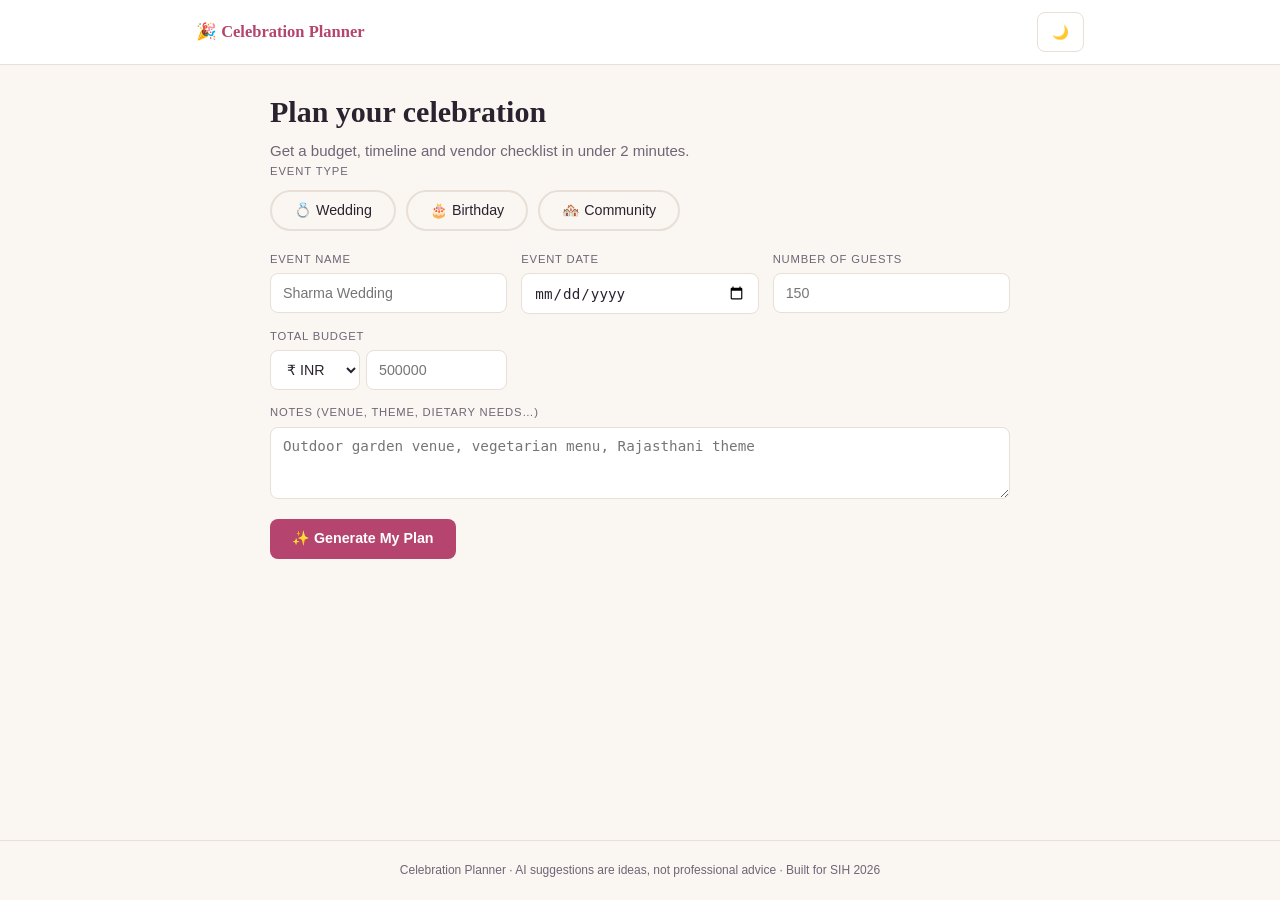
<file: index.html>
<!DOCTYPE html>
<html lang="en">
<head>
  <meta charset="UTF-8" />
  <meta name="viewport" content="width=device-width, initial-scale=1.0" />
  <meta name="description" content="AI-powered celebration and community event planner. Create budgets, timelines, and vendor checklists in under 2 minutes." />
  <title>Celebration Planner — AI Event Planning</title>
  <link rel="stylesheet" href="style.css" />
  <link rel="icon" href="data:image/svg+xml,<svg xmlns='http://www.w3.org/2000/svg' viewBox='0 0 100 100'><text y='.9em' font-size='90'>🎉</text></svg>" />
</head>
<body>
  <!-- ──────────────────────────── HEADER ──────────────────────────── -->
  <header class="site-header">
    <div class="header-inner">
      <span class="logo">🎉 Celebration Planner</span>
      <button class="btn-ghost" id="btnTheme" aria-label="Toggle dark mode">🌙</button>
    </div>
  </header>

  <main class="main-wrap">

    <!-- ──────────────── SETUP SECTION ──────────────── -->
    <section id="secSetup" class="setup-section">
      <h1 class="page-title">Plan your celebration</h1>
      <p class="page-sub">Get a budget, timeline and vendor checklist in under 2 minutes.</p>

      <form id="formSetup" novalidate>
        <!-- Event type -->
        <fieldset class="fieldset">
          <legend class="legend">Event type</legend>
          <div class="type-pills">
            <label class="pill">
              <input type="radio" name="eventType" value="wedding" required />
              <span>💍 Wedding</span>
            </label>
            <label class="pill">
              <input type="radio" name="eventType" value="birthday" />
              <span>🎂 Birthday</span>
            </label>
            <label class="pill">
              <input type="radio" name="eventType" value="community" />
              <span>🏘️ Community</span>
            </label>
          </div>
        </fieldset>

        <!-- Details row -->
        <div class="form-grid">
          <div class="form-field">
            <label for="eventName">Event name</label>
            <input id="eventName" type="text" placeholder="Sharma Wedding" required maxlength="80" />
          </div>
          <div class="form-field">
            <label for="eventDate">Event date</label>
            <input id="eventDate" type="date" required />
          </div>
          <div class="form-field">
            <label for="guestCount">Number of guests</label>
            <input id="guestCount" type="number" min="1" max="10000" placeholder="150" required />
          </div>
          <div class="form-field">
            <label for="budget">Total budget</label>
            <div class="input-row">
              <select id="currency" aria-label="Currency">
                <option value="INR">₹ INR</option>
                <option value="USD">$ USD</option>
                <option value="EUR">€ EUR</option>
                <option value="GBP">£ GBP</option>
              </select>
              <input id="budget" type="number" min="1" placeholder="500000" required />
            </div>
          </div>
          <div class="form-field span2">
            <label for="notes">Notes (venue, theme, dietary needs…)</label>
            <textarea id="notes" rows="3" placeholder="Outdoor garden venue, vegetarian menu, Rajasthani theme" maxlength="500"></textarea>
          </div>
        </div>

        <button type="submit" class="btn-primary" id="btnGenerate">✨ Generate My Plan</button>
      </form>
    </section>

    <!-- ──────────────── PLAN SECTION (hidden until generated) ──────────────── -->
    <section id="secPlan" class="plan-section hidden" aria-live="polite">
      <h2 class="event-heading" id="eventTitle"></h2>

      <!-- Stat tiles -->
      <div class="stat-grid" id="statGrid">
        <div class="stat-tile">
          <div class="stat-label">Days to go</div>
          <div class="stat-value" id="statDays">—</div>
        </div>
        <div class="stat-tile">
          <div class="stat-label">Total budget</div>
          <div class="stat-value" id="statBudget">—</div>
        </div>
        <div class="stat-tile">
          <div class="stat-label">Spent so far</div>
          <div class="stat-value" id="statSpent">—</div>
        </div>
        <div class="stat-tile">
          <div class="stat-label">Tasks done</div>
          <div class="stat-value" id="statTasks">—</div>
        </div>
      </div>

      <!-- Tabs -->
      <nav class="tab-nav" role="tablist">
        <button class="tab active" role="tab" data-tab="budget" aria-selected="true">💰 Budget</button>
        <button class="tab" role="tab" data-tab="timeline" aria-selected="false">📅 Timeline</button>
        <button class="tab" role="tab" data-tab="vendors" aria-selected="false">🤝 Vendors</button>
        <button class="tab" role="tab" data-tab="ideas" aria-selected="false">💡 Ideas</button>
        <button class="tab" role="tab" data-tab="chat" aria-selected="false">🤖 Ask AI</button>
      </nav>

      <!-- ── Budget Tab ── -->
      <div class="tab-panel active" id="tab-budget" role="tabpanel">
        <div class="panel-header">
          <h2>Budget breakdown</h2>
          <div class="panel-actions">
            <button class="btn-secondary" id="btnExportCSV">⬇ Export CSV</button>
            <button class="btn-secondary" id="btnPrint">🖨 Print</button>
          </div>
        </div>
        <p class="hint">Enter actual spend in the <strong>Spent</strong> column to track your budget.</p>
        <div class="table-wrap">
          <table class="budget-table" id="budgetTable">
            <thead>
              <tr>
                <th>Category</th>
                <th>Alloc %</th>
                <th>Planned</th>
                <th>Spent</th>
                <th>Remaining</th>
                <th>Progress</th>
              </tr>
            </thead>
            <tbody id="budgetBody"></tbody>
            <tfoot id="budgetFoot"></tfoot>
          </table>
        </div>
        <p class="ai-label">💡 Allocations are templates. Adjust the % column to fit your event.</p>
      </div>

      <!-- ── Timeline Tab ── -->
      <div class="tab-panel hidden" id="tab-timeline" role="tabpanel">
        <div class="panel-header">
          <h2>Planning timeline</h2>
        </div>
        <p class="hint">Tick tasks as you complete them. Overdue tasks are highlighted.</p>
        <ul class="timeline-list" id="timelineList"></ul>
      </div>

      <!-- ── Vendors Tab ── -->
      <div class="tab-panel hidden" id="tab-vendors" role="tabpanel">
        <div class="panel-header">
          <h2>Vendor checklist</h2>
        </div>
        <p class="hint">Track each supplier from first contact to payment.</p>
        <ul class="vendor-list" id="vendorList"></ul>
        <p class="ai-label">⚠ Vendor names and contacts are suggestions. Always confirm prices directly with real vendors.</p>
      </div>

      <!-- ── Ideas Tab ── -->
      <div class="tab-panel hidden" id="tab-ideas" role="tabpanel">
        <div class="panel-header">
          <h2>AI-generated ideas</h2>
          <button class="btn-primary" id="btnIdeas">✨ Generate ideas</button>
        </div>
        <p class="ai-label">Ideas to explore. Confirm prices with real vendors before booking.</p>
        <div id="ideasGrid" class="ideas-grid"></div>
        <div id="ideasStatus" class="status-msg hidden"></div>
      </div>

      <!-- ── Chat Tab ── -->
      <div class="tab-panel hidden" id="tab-chat" role="tabpanel">
        <div class="panel-header">
          <h2>Ask AI anything</h2>
        </div>
        <p class="ai-label">Ask about invites, speeches, rain plans, budget cuts — AI answers in the context of your event.</p>
        <div class="chat-wrap">
          <div class="chat-messages" id="chatMessages" aria-live="polite" aria-label="Chat messages"></div>
          <div class="chat-suggestions" id="chatSuggestions">
            <button class="chip" data-q="What should I do if it rains on the day?">☔ Rain plan</button>
            <button class="chip" data-q="How do I write a welcome speech?">🎤 Welcome speech</button>
            <button class="chip" data-q="How can I reduce my budget by 20%?">✂ Cut costs</button>
            <button class="chip" data-q="What are some unique decoration ideas?">🎨 Décor ideas</button>
          </div>
          <form class="chat-form" id="chatForm">
            <input type="text" id="chatInput" placeholder="Ask about your event…" maxlength="300" aria-label="Your question" autocomplete="off" />
            <button type="submit" class="btn-primary" id="btnSend">Send</button>
          </form>
        </div>
      </div>

      <!-- New event button -->
      <div class="new-event-wrap">
        <button class="btn-ghost" id="btnNewEvent">← Plan another event</button>
      </div>

    </section>
  </main>

  <footer class="site-footer">
    <p>Celebration Planner · AI suggestions are ideas, not professional advice · Built for SIH 2026</p>
  </footer>

  <script src="app.js"></script>
</body>
</html>
</file>
<file: style.css>
/* ═══════════════════════════════════════════════════════════
   Celebration Planner — style.css
   Design tokens from design.md; WCAG AA contrast in both themes
   ═══════════════════════════════════════════════════════════ */

/* ── Tokens ── */
:root {
  --bg:      #faf6f1;
  --card:    #ffffff;
  --ink:     #2b2230;
  --mute:    #6f6577;
  --line:    #e8dfd6;
  --accent:  #b5446e;
  --accent2: #f6e1ea;
  --ok:      #2f7d5b;
  --warn:    #b4531f;
  --radius:  14px;
  --shadow:  0 2px 12px rgba(43,34,48,.08);
  font-size: 15px;
}

[data-theme="dark"] {
  --bg:      #181319;
  --card:    #231c26;
  --ink:     #f1eaf3;
  --mute:    #a99fb0;
  --line:    #3a3040;
  --accent:  #e08aae;
  --accent2: #3b2430;
  --ok:      #6fcf9f;
  --warn:    #f0a070;
}

/* ── Reset ── */
*, *::before, *::after { box-sizing: border-box; margin: 0; padding: 0; }
html { scroll-behavior: smooth; }
body {
  font-family: -apple-system, BlinkMacSystemFont, "Segoe UI", Roboto, sans-serif;
  background: var(--bg);
  color: var(--ink);
  line-height: 1.55;
  min-height: 100vh;
  display: flex;
  flex-direction: column;
  transition: background .25s, color .25s;
}
img, svg { max-width: 100%; }

/* ── Typography ── */
h1, h2, h3 { font-family: Georgia, "Times New Roman", serif; }
h1.page-title { font-size: clamp(1.6rem, 4vw, 2rem); }
h2 { font-size: 1.2rem; }
.page-sub { color: var(--mute); margin-top: .25rem; }

/* ── Header ── */
.site-header {
  background: var(--card);
  border-bottom: 1px solid var(--line);
  position: sticky; top: 0; z-index: 100;
}
.header-inner {
  max-width: 920px; margin: 0 auto;
  padding: 12px 16px;
  display: flex; align-items: center; justify-content: space-between;
}
.logo { font-family: Georgia, serif; font-size: 1.1rem; font-weight: bold; color: var(--accent); }

/* ── Buttons ── */
.btn-primary {
  background: var(--accent); color: #fff;
  border: none; border-radius: 8px;
  padding: 10px 22px; font-size: .95rem; font-weight: 600;
  cursor: pointer; transition: opacity .15s, transform .1s;
  min-height: 40px;
}
.btn-primary:hover { opacity: .88; }
.btn-primary:active { transform: scale(.97); }
.btn-primary:focus-visible { outline: 3px solid var(--accent); outline-offset: 2px; }

.btn-secondary {
  background: var(--accent2); color: var(--accent);
  border: 1px solid var(--accent); border-radius: 8px;
  padding: 8px 16px; font-size: .88rem; font-weight: 600;
  cursor: pointer; transition: opacity .15s;
  min-height: 40px;
}
.btn-secondary:hover { opacity: .8; }
.btn-secondary:focus-visible { outline: 3px solid var(--accent); outline-offset: 2px; }

.btn-ghost {
  background: none; border: 1px solid var(--line);
  border-radius: 8px; padding: 8px 14px;
  color: var(--ink); font-size: .9rem; cursor: pointer;
  transition: background .15s;
  min-height: 40px;
}
.btn-ghost:hover { background: var(--accent2); }
.btn-ghost:focus-visible { outline: 3px solid var(--accent); outline-offset: 2px; }

/* ── Main layout ── */
.main-wrap {
  flex: 1;
  max-width: 920px; margin: 0 auto;
  padding: 24px 16px;
  width: 100%;
}

/* ── Setup section ── */
.setup-section { max-width: 740px; margin: 0 auto; }

.fieldset { border: none; }
.legend {
  font-size: .75rem; text-transform: uppercase;
  letter-spacing: .08em; color: var(--mute);
  margin-bottom: 10px;
}

.type-pills {
  display: flex; flex-wrap: wrap; gap: 10px;
  margin-bottom: 20px;
}
.pill input { position: absolute; opacity: 0; width: 0; height: 0; }
.pill span {
  display: inline-block;
  padding: 10px 22px;
  border: 2px solid var(--line);
  border-radius: 50px;
  cursor: pointer;
  font-size: .95rem;
  transition: border-color .15s, background .15s, color .15s;
  min-height: 40px; line-height: 1.2;
}
.pill input:checked + span {
  background: var(--accent); color: #fff; border-color: var(--accent);
}
.pill:focus-within span { outline: 3px solid var(--accent); outline-offset: 2px; }

.form-grid {
  display: grid;
  grid-template-columns: repeat(auto-fit, minmax(220px, 1fr));
  gap: 14px; margin-bottom: 20px;
}
.span2 { grid-column: 1 / -1; }

.form-field { display: flex; flex-direction: column; gap: 5px; }
.form-field label {
  font-size: .75rem; text-transform: uppercase;
  letter-spacing: .07em; color: var(--mute);
}
.form-field input,
.form-field select,
.form-field textarea {
  border: 1px solid var(--line);
  border-radius: 8px;
  padding: 10px 12px;
  font-size: .95rem;
  color: var(--ink);
  background: var(--card);
  width: 100%;
  transition: border-color .15s;
  min-height: 40px;
}
.form-field input:focus,
.form-field select:focus,
.form-field textarea:focus {
  border-color: var(--accent); outline: none;
}
.form-field textarea { resize: vertical; min-height: 72px; }
.input-row { display: flex; gap: 6px; }
.input-row select { flex: 0 0 90px; }
.input-row input { flex: 1; }

/* ── Stat tiles ── */
.stat-grid {
  display: grid;
  grid-template-columns: repeat(auto-fit, minmax(150px, 1fr));
  gap: 12px; margin-bottom: 20px;
}
.stat-tile {
  background: var(--card);
  border: 1px solid var(--line);
  border-radius: var(--radius);
  padding: 14px 16px;
  box-shadow: var(--shadow);
}
.stat-label { font-size: .72rem; text-transform: uppercase; letter-spacing: .07em; color: var(--mute); }
.stat-value { font-family: Georgia, serif; font-size: 1.3rem; margin-top: 4px; color: var(--accent); }

/* ── Tabs ── */
.tab-nav {
  display: flex; flex-wrap: wrap; gap: 4px;
  border-bottom: 2px solid var(--line);
  margin-bottom: 20px; overflow-x: auto;
}
.tab {
  background: none; border: none;
  padding: 10px 16px; font-size: .9rem;
  color: var(--mute); cursor: pointer;
  border-bottom: 3px solid transparent;
  margin-bottom: -2px;
  white-space: nowrap;
  min-height: 40px;
  transition: color .15s;
}
.tab:hover { color: var(--ink); }
.tab.active { color: var(--accent); border-bottom-color: var(--accent); font-weight: 600; }
.tab:focus-visible { outline: 3px solid var(--accent); outline-offset: 2px; }
.tab-panel { display: none; }
.tab-panel.active { display: block; }
.tab-panel.hidden { display: none; }

/* ── Panel header ── */
.panel-header {
  display: flex; align-items: center; justify-content: space-between;
  flex-wrap: wrap; gap: 10px; margin-bottom: 12px;
}
.panel-actions { display: flex; gap: 8px; flex-wrap: wrap; }
.hint { color: var(--mute); font-size: .88rem; margin-bottom: 12px; }
.ai-label { color: var(--mute); font-size: .82rem; margin-top: 10px; }

/* ── Budget table ── */
.table-wrap { overflow-x: auto; }
.budget-table {
  width: 100%; border-collapse: collapse;
  font-size: .9rem;
}
.budget-table th {
  text-align: left; padding: 8px 10px;
  font-size: .72rem; text-transform: uppercase;
  letter-spacing: .07em; color: var(--mute);
  border-bottom: 2px solid var(--line);
}
.budget-table td {
  padding: 10px 10px; border-bottom: 1px solid var(--line);
  vertical-align: middle;
}
.budget-table tfoot td {
  font-weight: 700; border-top: 2px solid var(--line);
  padding: 10px;
}
.pct-input {
  width: 60px; text-align: center;
  border: 1px solid var(--line); border-radius: 6px;
  background: var(--card); color: var(--ink);
  padding: 4px 6px; font-size: .9rem;
}
.pct-input:focus { border-color: var(--accent); outline: none; }
.spend-input {
  width: 90px; border: 1px solid var(--line); border-radius: 6px;
  background: var(--card); color: var(--ink);
  padding: 4px 8px; font-size: .9rem;
}
.spend-input:focus { border-color: var(--accent); outline: none; }

.progress-bar {
  height: 8px; border-radius: 99px;
  background: var(--line); overflow: hidden;
  min-width: 80px;
}
.progress-fill {
  height: 100%; border-radius: 99px;
  background: var(--ok);
  transition: width .3s;
}
.progress-fill.over { background: var(--warn); }
.tag-over { color: var(--warn); font-size: .8rem; font-weight: 600; }

/* ── Timeline ── */
.timeline-list { list-style: none; }
.timeline-item {
  display: flex; align-items: flex-start; gap: 12px;
  padding: 12px 0; border-bottom: 1px solid var(--line);
}
.timeline-item:last-child { border-bottom: none; }
.timeline-item input[type="checkbox"] {
  width: 20px; height: 20px; flex-shrink: 0;
  accent-color: var(--accent); cursor: pointer;
  margin-top: 1px;
}
.timeline-info { flex: 1; }
.timeline-task { font-size: .95rem; }
.timeline-date { font-size: .8rem; color: var(--mute); margin-top: 2px; }
.timeline-item.done .timeline-task { text-decoration: line-through; color: var(--mute); }
.tag-overdue {
  display: inline-block;
  background: var(--warn); color: #fff;
  font-size: .72rem; font-weight: 700;
  padding: 2px 7px; border-radius: 99px;
  margin-left: 6px; vertical-align: middle;
}

/* ── Vendors ── */
.vendor-list { list-style: none; }
.vendor-item {
  display: flex; align-items: center; gap: 12px;
  flex-wrap: wrap;
  padding: 12px 0; border-bottom: 1px solid var(--line);
}
.vendor-item:last-child { border-bottom: none; }
.vendor-icon { font-size: 1.4rem; flex-shrink: 0; }
.vendor-info { flex: 1; min-width: 140px; }
.vendor-name { font-weight: 600; font-size: .95rem; }
.vendor-ask { font-size: .82rem; color: var(--mute); margin-top: 2px; }
.status-select {
  border: 1px solid var(--line); border-radius: 8px;
  background: var(--card); color: var(--ink);
  padding: 6px 10px; font-size: .88rem;
  cursor: pointer; min-height: 36px;
}
.status-select:focus { border-color: var(--accent); outline: none; }
.status-booked { color: var(--ok); font-weight: 600; }

/* ── Ideas grid ── */
.ideas-grid {
  display: grid;
  grid-template-columns: repeat(auto-fill, minmax(200px, 1fr));
  gap: 14px; margin-top: 16px;
}
.idea-card {
  background: var(--card);
  border: 1px solid var(--line);
  border-radius: var(--radius);
  padding: 14px;
  box-shadow: var(--shadow);
  animation: fadeIn .3s ease;
}
.idea-cat {
  font-size: .7rem; text-transform: uppercase;
  letter-spacing: .08em; color: var(--accent);
  margin-bottom: 6px;
}
.idea-title { font-weight: 700; font-size: .95rem; margin-bottom: 6px; }
.idea-detail { font-size: .85rem; color: var(--mute); line-height: 1.45; }

/* ── Chat ── */
.chat-wrap { display: flex; flex-direction: column; gap: 12px; }
.chat-messages {
  background: var(--card);
  border: 1px solid var(--line);
  border-radius: var(--radius);
  padding: 16px; min-height: 240px; max-height: 380px;
  overflow-y: auto; display: flex; flex-direction: column; gap: 10px;
}
.chat-msg { max-width: 78%; padding: 10px 14px; border-radius: 12px; font-size: .93rem; line-height: 1.5; }
.chat-msg.user { align-self: flex-end; background: var(--accent); color: #fff; border-bottom-right-radius: 4px; }
.chat-msg.assistant { align-self: flex-start; background: var(--accent2); color: var(--ink); border-bottom-left-radius: 4px; }
.chat-msg.assistant.typing { color: var(--mute); font-style: italic; }

.chat-suggestions { display: flex; flex-wrap: wrap; gap: 8px; }
.chip {
  background: var(--accent2); color: var(--accent);
  border: 1px solid var(--accent); border-radius: 99px;
  padding: 6px 14px; font-size: .82rem; cursor: pointer;
  transition: opacity .15s; min-height: 36px;
}
.chip:hover { opacity: .8; }
.chip:focus-visible { outline: 3px solid var(--accent); outline-offset: 2px; }

.chat-form { display: flex; gap: 8px; }
.chat-form input {
  flex: 1; border: 1px solid var(--line); border-radius: 8px;
  padding: 10px 14px; font-size: .95rem;
  background: var(--card); color: var(--ink);
  min-height: 40px;
}
.chat-form input:focus { border-color: var(--accent); outline: none; }

/* ── Status messages ── */
.status-msg {
  padding: 12px 16px; border-radius: 10px;
  font-size: .9rem; margin-top: 10px;
}
.status-msg.error { background: #fde8de; color: var(--warn); border: 1px solid var(--warn); }
.status-msg.info  { background: var(--accent2); color: var(--ink); }

/* ── Misc ── */
.hidden { display: none !important; }
.new-event-wrap { margin-top: 28px; text-align: center; }

/* ── Footer ── */
.site-footer {
  text-align: center; padding: 20px 16px;
  font-size: .8rem; color: var(--mute);
  border-top: 1px solid var(--line);
  margin-top: auto;
}

/* ── Event heading ── */
.event-heading {
  font-family: Georgia, serif;
  font-size: 1.4rem; color: var(--accent);
  margin-bottom: 16px;
}

/* ── Animations ── */
@keyframes fadeIn {
  from { opacity: 0; transform: translateY(8px); }
  to   { opacity: 1; transform: translateY(0); }
}
.plan-section { animation: fadeIn .4s ease; }

/* ── Print ── */
@media print {
  .tab-nav, .btn-primary, .btn-secondary, .btn-ghost,
  .chat-wrap, .site-footer, .new-event-wrap,
  .tab-panel:not(.active) { display: none !important; }
  .tab-panel.active { display: block !important; }
  body { background: #fff; color: #000; }
}

/* ── Responsive ── */
@media (max-width: 560px) {
  .form-grid { grid-template-columns: 1fr; }
  .stat-grid { grid-template-columns: 1fr 1fr; }
  .ideas-grid { grid-template-columns: 1fr 1fr; }
  .budget-table th:nth-child(3),
  .budget-table td:nth-child(3) { display: none; }
  .vendor-item { flex-wrap: wrap; }
  .tab { padding: 8px 10px; font-size: .82rem; }
}
@media (max-width: 360px) {
  .stat-grid { grid-template-columns: 1fr; }
  .ideas-grid { grid-template-columns: 1fr; }
}
</file>
